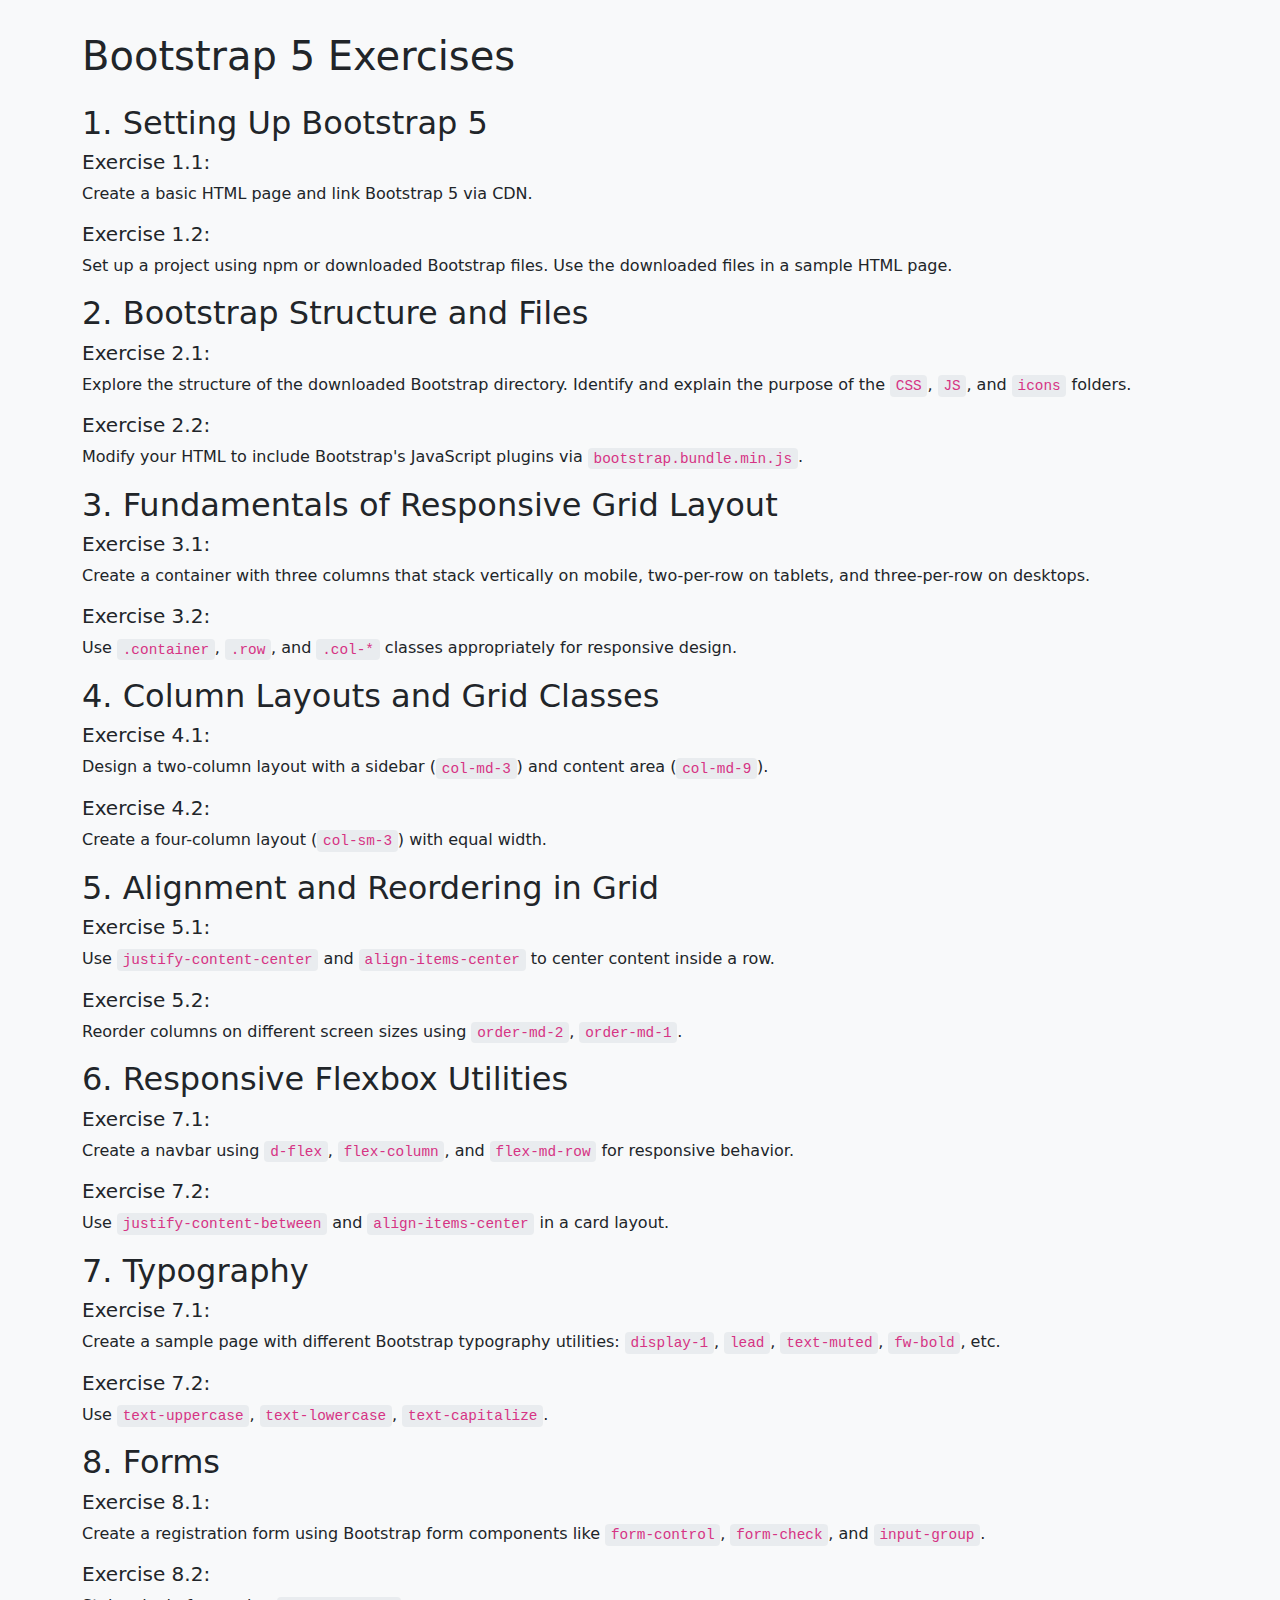
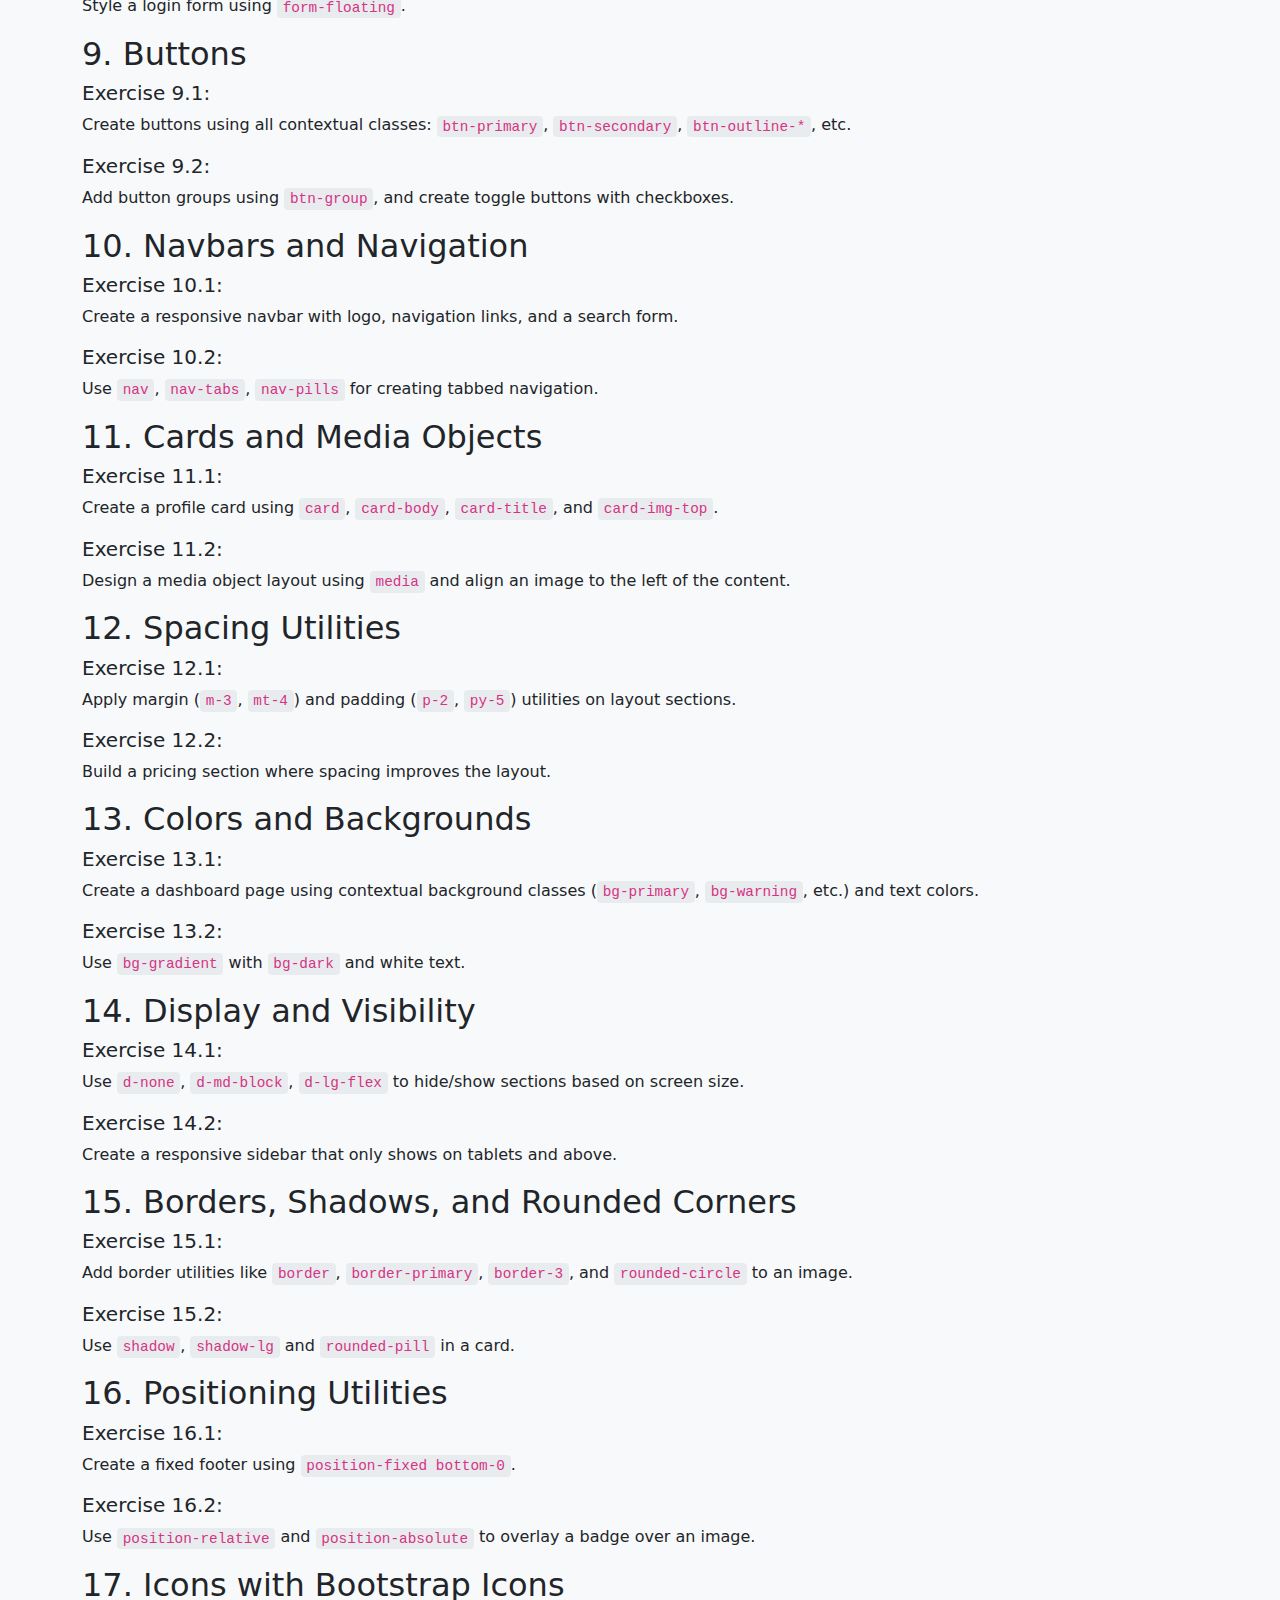
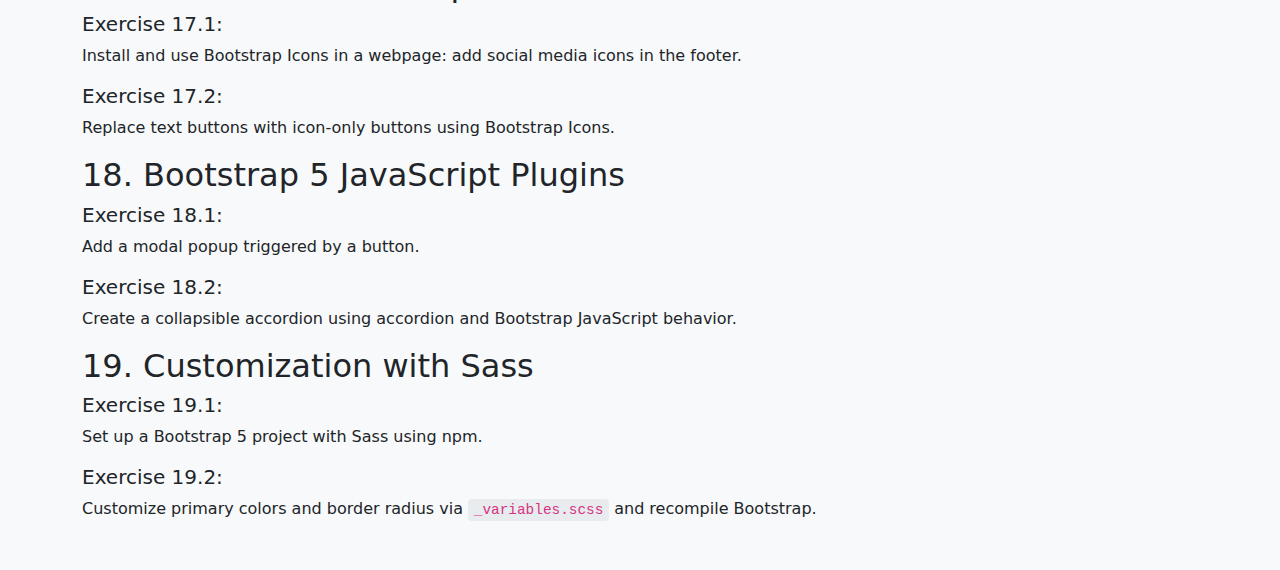
<file: Bootstrap5 Module 1/index.html>
<!DOCTYPE html>
<html lang="en">
<head>
  <meta charset="UTF-8" />
  <meta name="viewport" content="width=device-width, initial-scale=1" />
  <title>Bootstrap 5 Exercises</title>
  <!-- Bootstrap 5 CSS CDN -->
  <link href="https://cdn.jsdelivr.net/npm/bootstrap@5.3.0/dist/css/bootstrap.min.css" rel="stylesheet" />
  <style>
    body {
      padding: 2rem;
      background: #f8f9fa;
    }
    code {
      background-color: #e9ecef;
      padding: 0.2em 0.4em;
      border-radius: 0.25rem;
      font-size: 0.9em;
    }
  </style>
</head>
<body>
  <div class="container">
    <h1 class="mb-4">Bootstrap 5 Exercises</h1>

    <section>
      <h2>1. Setting Up Bootstrap 5</h2>
      <h5>Exercise 1.1:</h5>
      <p>Create a basic HTML page and link Bootstrap 5 via CDN.</p>

      <h5>Exercise 1.2:</h5>
      <p>Set up a project using npm or downloaded Bootstrap files. Use the downloaded files in a sample HTML page.</p>
    </section>

    <section>
      <h2>2. Bootstrap Structure and Files</h2>
      <h5>Exercise 2.1:</h5>
      <p>Explore the structure of the downloaded Bootstrap directory. Identify and explain the purpose of the <code>CSS</code>, <code>JS</code>, and <code>icons</code> folders.</p>

      <h5>Exercise 2.2:</h5>
      <p>Modify your HTML to include Bootstrap's JavaScript plugins via <code>bootstrap.bundle.min.js</code>.</p>
    </section>

    <section>
      <h2>3. Fundamentals of Responsive Grid Layout</h2>
      <h5>Exercise 3.1:</h5>
      <p>Create a container with three columns that stack vertically on mobile, two-per-row on tablets, and three-per-row on desktops.</p>

      <h5>Exercise 3.2:</h5>
      <p>Use <code>.container</code>, <code>.row</code>, and <code>.col-*</code> classes appropriately for responsive design.</p>
    </section>

    <section>
      <h2>4. Column Layouts and Grid Classes</h2>
      <h5>Exercise 4.1:</h5>
      <p>Design a two-column layout with a sidebar (<code>col-md-3</code>) and content area (<code>col-md-9</code>).</p>

      <h5>Exercise 4.2:</h5>
      <p>Create a four-column layout (<code>col-sm-3</code>) with equal width.</p>
    </section>

    <section>
      <h2>5. Alignment and Reordering in Grid</h2>
      <h5>Exercise 5.1:</h5>
      <p>Use <code>justify-content-center</code> and <code>align-items-center</code> to center content inside a row.</p>

      <h5>Exercise 5.2:</h5>
      <p>Reorder columns on different screen sizes using <code>order-md-2</code>, <code>order-md-1</code>.</p>
    </section>

    <section>
      <h2>6. Responsive Flexbox Utilities</h2>
      <h5>Exercise 7.1:</h5>
      <p>Create a navbar using <code>d-flex</code>, <code>flex-column</code>, and <code>flex-md-row</code> for responsive behavior.</p>

      <h5>Exercise 7.2:</h5>
      <p>Use <code>justify-content-between</code> and <code>align-items-center</code> in a card layout.</p>
    </section>

    <section>
      <h2>7. Typography</h2>
      <h5>Exercise 7.1:</h5>
      <p>Create a sample page with different Bootstrap typography utilities: <code>display-1</code>, <code>lead</code>, <code>text-muted</code>, <code>fw-bold</code>, etc.</p>

      <h5>Exercise 7.2:</h5>
      <p>Use <code>text-uppercase</code>, <code>text-lowercase</code>, <code>text-capitalize</code>.</p>
    </section>

    <section>
      <h2>8. Forms</h2>
      <h5>Exercise 8.1:</h5>
      <p>Create a registration form using Bootstrap form components like <code>form-control</code>, <code>form-check</code>, and <code>input-group</code>.</p>

      <h5>Exercise 8.2:</h5>
      <p>Style a login form using <code>form-floating</code>.</p>
    </section>

    <section>
      <h2>9. Buttons</h2>
      <h5>Exercise 9.1:</h5>
      <p>Create buttons using all contextual classes: <code>btn-primary</code>, <code>btn-secondary</code>, <code>btn-outline-*</code>, etc.</p>

      <h5>Exercise 9.2:</h5>
      <p>Add button groups using <code>btn-group</code>, and create toggle buttons with checkboxes.</p>
    </section>

    <section>
      <h2>10. Navbars and Navigation</h2>
      <h5>Exercise 10.1:</h5>
      <p>Create a responsive navbar with logo, navigation links, and a search form.</p>

      <h5>Exercise 10.2:</h5>
      <p>Use <code>nav</code>, <code>nav-tabs</code>, <code>nav-pills</code> for creating tabbed navigation.</p>
    </section>

    <section>
      <h2>11. Cards and Media Objects</h2>
      <h5>Exercise 11.1:</h5>
      <p>Create a profile card using <code>card</code>, <code>card-body</code>, <code>card-title</code>, and <code>card-img-top</code>.</p>

      <h5>Exercise 11.2:</h5>
      <p>Design a media object layout using <code>media</code> and align an image to the left of the content.</p>
    </section>

    <section>
      <h2>12. Spacing Utilities</h2>
      <h5>Exercise 12.1:</h5>
      <p>Apply margin (<code>m-3</code>, <code>mt-4</code>) and padding (<code>p-2</code>, <code>py-5</code>) utilities on layout sections.</p>

      <h5>Exercise 12.2:</h5>
      <p>Build a pricing section where spacing improves the layout.</p>
    </section>

    <section>
      <h2>13. Colors and Backgrounds</h2>
      <h5>Exercise 13.1:</h5>
      <p>Create a dashboard page using contextual background classes (<code>bg-primary</code>, <code>bg-warning</code>, etc.) and text colors.</p>

      <h5>Exercise 13.2:</h5>
      <p>Use <code>bg-gradient</code> with <code>bg-dark</code> and white text.</p>
    </section>

    <section>
      <h2>14. Display and Visibility</h2>
      <h5>Exercise 14.1:</h5>
      <p>Use <code>d-none</code>, <code>d-md-block</code>, <code>d-lg-flex</code> to hide/show sections based on screen size.</p>

      <h5>Exercise 14.2:</h5>
      <p>Create a responsive sidebar that only shows on tablets and above.</p>
    </section>

    <section>
      <h2>15. Borders, Shadows, and Rounded Corners</h2>
      <h5>Exercise 15.1:</h5>
      <p>Add border utilities like <code>border</code>, <code>border-primary</code>, <code>border-3</code>, and <code>rounded-circle</code> to an image.</p>

      <h5>Exercise 15.2:</h5>
      <p>Use <code>shadow</code>, <code>shadow-lg</code> and <code>rounded-pill</code> in a card.</p>
    </section>

    <section>
      <h2>16. Positioning Utilities</h2>
      <h5>Exercise 16.1:</h5>
      <p>Create a fixed footer using <code>position-fixed bottom-0</code>.</p>

      <h5>Exercise 16.2:</h5>
      <p>Use <code>position-relative</code> and <code>position-absolute</code> to overlay a badge over an image.</p>
    </section>

    <section>
      <h2>17. Icons with Bootstrap Icons</h2>
      <h5>Exercise 17.1:</h5>
      <p>Install and use Bootstrap Icons in a webpage: add social media icons in the footer.</p>

      <h5>Exercise 17.2:</h5>
      <p>Replace text buttons with icon-only buttons using Bootstrap Icons.</p>
    </section>

    <section>
      <h2>18. Bootstrap 5 JavaScript Plugins</h2>
      <h5>Exercise 18.1:</h5>
      <p>Add a modal popup triggered by a button.</p>

      <h5>Exercise 18.2:</h5>
      <p>Create a collapsible accordion using accordion and Bootstrap JavaScript behavior.</p>
    </section>

    <section>
      <h2>19. Customization with Sass</h2>
      <h5>Exercise 19.1:</h5>
      <p>Set up a Bootstrap 5 project with Sass using npm.</p>

      <h5>Exercise 19.2:</h5>
      <p>Customize primary colors and border radius via <code>_variables.scss</code> and recompile Bootstrap.</p>
    </section>
  </div>

  <!-- Bootstrap 5 Bundle JS (includes Popper) -->
  <script src="https://cdn.jsdelivr.net/npm/bootstrap@5.3.0/dist/js/bootstrap.bundle.min.js"></script>
</body>
</html>
</file>
